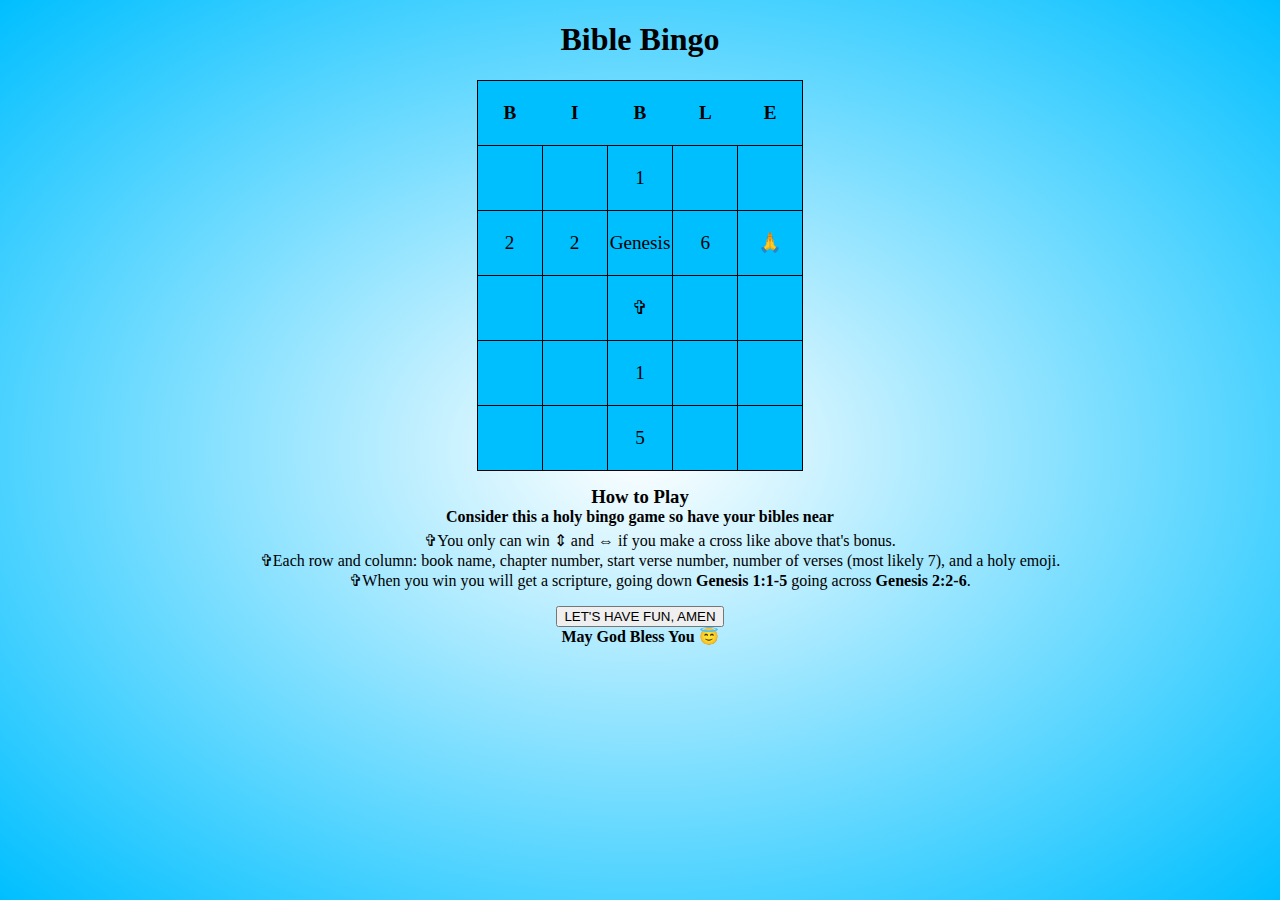
<file: index.html>
<!DOCTYPE html>
<html>
    <head>
		<meta charset="utf-8"/>
		<meta name="viewport" content="width=device-width, initial-scale=1.0">
        <link rel="stylesheet" type="text/css" href="style.css">
		<title>Bible Bingo</title>
    </head>
    <body>
		<h1>Bible Bingo</h1>

		<table class="bingo_display">
			<tr class="bd">
				<th>B</th>
				<th>I</th>
				<th>B</th>
				<th>L</th>
				<th>E</th>
			</tr>
			<tr class="bd">
				<td class="hide">0</td>
				<td class="hide">0</td>
				<td>1</td>
				<td class="hide">0</td>
				<td class="hide">0</td>
			</tr>
			<tr class="bd">
				<td>2</td>
				<td>2</td>
				<td>Genesis</td>
				<td>6</td>
				<td>&#x1f64f;</td>
			</tr>
			<tr class="bd">
				<td class="hide">0</td>
				<td class="hide"></td>
				<td>&#10014;</td>
				<td class="hide">0</td>
				<td class="hide">0</td>
			</tr>
			<tr class="bd">
				<td class="hide">0</td>
				<td class="hide">0</td>
				<td>1</td>
				<td class="hide">0</td>
				<td class="hide">0</td>
			</tr>
			<tr class="bd">
				<td class="hide">0</td>
				<td class="hide">0</td>
				<td>5</td>
				<td class="hide">0</td>
				<td class="hide">0</td>
			</tr>
		</table>
		
		<div id="tips_game">
			<h3>How to Play</h3>
			<h4>Consider this a holy bingo game so have your bibles near</h4>
			<ul id="tips">
				<li>You only can win &#x21D5; and &#x21D4; if you make a cross like above that's bonus.</li>
				<li>Each row and column: book name, chapter number, start verse number, number of verses (most likely 7), and a holy emoji.</li>
				<li>When you win you will get a scripture, going down <b>Genesis 1:1-5</b> going across <b>Genesis 2:2-6</b>.</li>
			</ul>

			<a href="bbGame.html"><button>LET'S HAVE FUN, AMEN</button></a>

			<h4>May God Bless You &#128519;</h4>
		</div>
    </body>
</html>
</file>
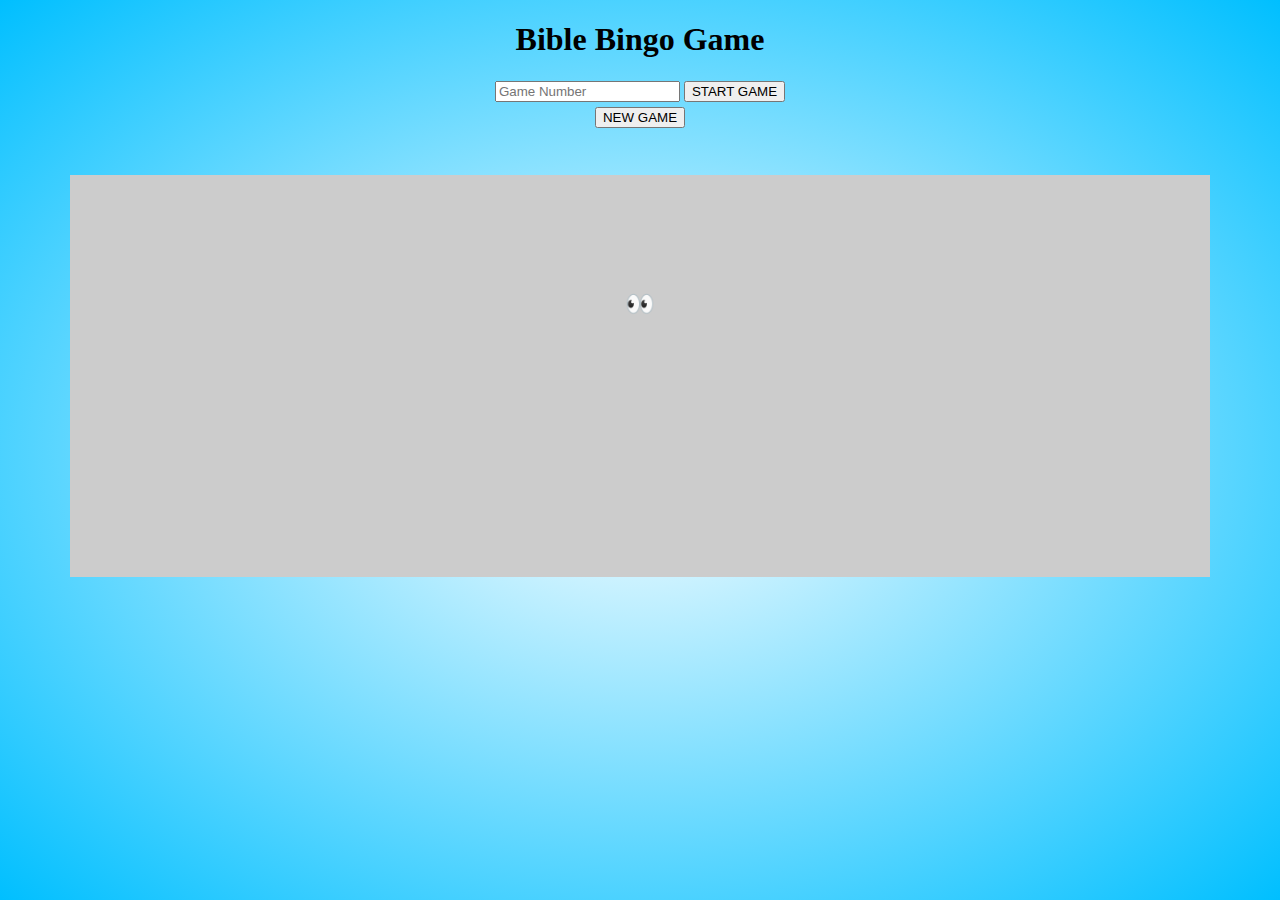
<file: bbGame.html>
<!DOCTYPE html>
<html>
    <head>
		<meta charset="utf-8"/>
		<meta name="viewport" content="width=device-width, initial-scale=1.0">
        <link rel="stylesheet" type="text/css" href="style.css">
		<title>Bible Bingo Game</title>
    </head>
    <body>
		<h1>Bible Bingo Game</h1>

        <div id="calling" class="game">
            <input type="text" id="game_id" class="start" placeholder="Game Number" maxlength="7">
            <button id="start_btn" class="start" onclick="startGame();">START GAME</button>
            <p id="note" class="start">The game number is a 7-digit number that is located at the bottom of each bingo card.</p>
            <br>
            <button id="new_btn" onclick="newGame();">NEW GAME</button>

            <div id="calls" class="game">
                <p id="call"></p> 
				<br>
				<button id="next_btn" onclick="nextCall();">NEXT</button>
				<br>
                <div id="prev_calls" class="game">
                    <h4 id="pchead">Previous Calls</h4>
                </div>
                <br>
                <ul id="key">
                    <li>&#x1f607;-Smiling face with halo</li>
                    <li>&#x1f64f;-Folded Hands</li>
                    <li>&#x1f47c;-Baby Angel</li>
                    <li>&#x1f54a;-Dove</li>
                    <li>&#x1f35e;-Bread</li>
                    <li>&#x1f377;-Wine Glass</li>
                    <li>&#x26ea;-Church</li>
                    <li>&#x1f31d;-Full Moon Face</li>
                    <li>&#x1f31e;-Sun with Face</li>
                </ul>      
            </div>
        </div>

        <div id="cards_num" class="game">
            <input type="checkbox" id="old_testament" class="prep" name="old_testament" value="Old Testament">
            <label for="old_testament" class="prep">Old Testament</label>
            <br>
            <input type="checkbox" id="new_testament" class="prep" name="new_testament" value="New Testament">
            <label for="new_testament" class="prep">New Testament</label>
            <br>
            <label for="players">Number of players:</label>
            <input type="number" id="players" min="2" maxlength="2" value="2">
            <button id="make_cards_btn" onclick="makeCards();">Make Cards</button>
        </div>

        <button id="print_btn" onclick="printCards();">PRINT CARDS</button>
        <br>
        <p id="pnote">*Press CTRL+P in the new window.*</p>
        <br>
        <div id="cards" class="game"><h2 id="placeholder" style="margin-top: 10%;">&#128064;</h2></div>
    </body>
    
    <script src="bible_bingo.js"></script>
</html>
</file>
<file: style.css>
body{
    background-image: radial-gradient(white, deepskyblue);
    background-attachment: fixed;
    text-align: center;
    
}
.bingo_display, .bd > td{
    border: 1px solid black;
    border-collapse: collapse;
}
.bingo_display{
    margin-left: 0px;
    margin-right: 0px;
    padding: 1px;
    display: inline-table;
    background-color: deepskyblue;
}
.bd > th, .bd > td{
    width: 60px;
    height: 60px;
    font-size: larger;
    padding: 2px;
}
.hide{
    visibility: hidden;
}
h3{
    margin-top: 15px;
    margin-bottom: auto;
}
h4{
    margin: auto;
}
#tips_game{
    width: 75%;
    margin: auto;
    padding: auto;
}
#tips{
    text-align: center;
    list-style: "\271e";
    list-style-position: inside;
}
#tips{
    margin-top: 5px;
}
#tips > li{
    margin: 1px 0px 1px 0px;
}

/* Game Page */
#calls, #cards_num, #note{
    display: none;
}
#new_btn{
    margin-top: 5px;
}
.game{
    margin: 5px;
    padding: 1px;
}
#call{
    border: 2px solid white;
    border-radius: 25px;
    font-size: x-large;
    padding: 2px;
    margin: 0px 10px 5px 0px;
    width: 200px;
    display: inline-block;
}
#next_btn{
    font-size: large;
}
#prev_calls, #cards{
    display: inline-block;
    background-color: #cccccc;
    overflow-y: scroll;
    text-align: center;
}
#prev_calls{
    width: 200px;
    height: 150px;
    margin-top: 25px;
}
#key, #key > li{
    display: inline;
}
#key > li{
    list-style: "\271e";
    margin-right: 5px;
}
#cards{
    width: 90%;
    height: 400px;
}
#pchead{
    text-decoration: underline;
}
#players{
    width: 50px;
}
#print_btn, #pnote{
    display: none;
}
.bingo_cards{
    background-color: deepskyblue;
    margin: 1px;
    padding: 1px;
    float: left;
}
.bingo_cards, .bc > td{
    border: 1px solid black;
    border-collapse: collapse;
}
.bc > th, .bc > td{
    width: 50px;
    height: 50px;
    font-size: larger;
    padding: 7px;
}
.cross{
    color: white;
}
</file>
